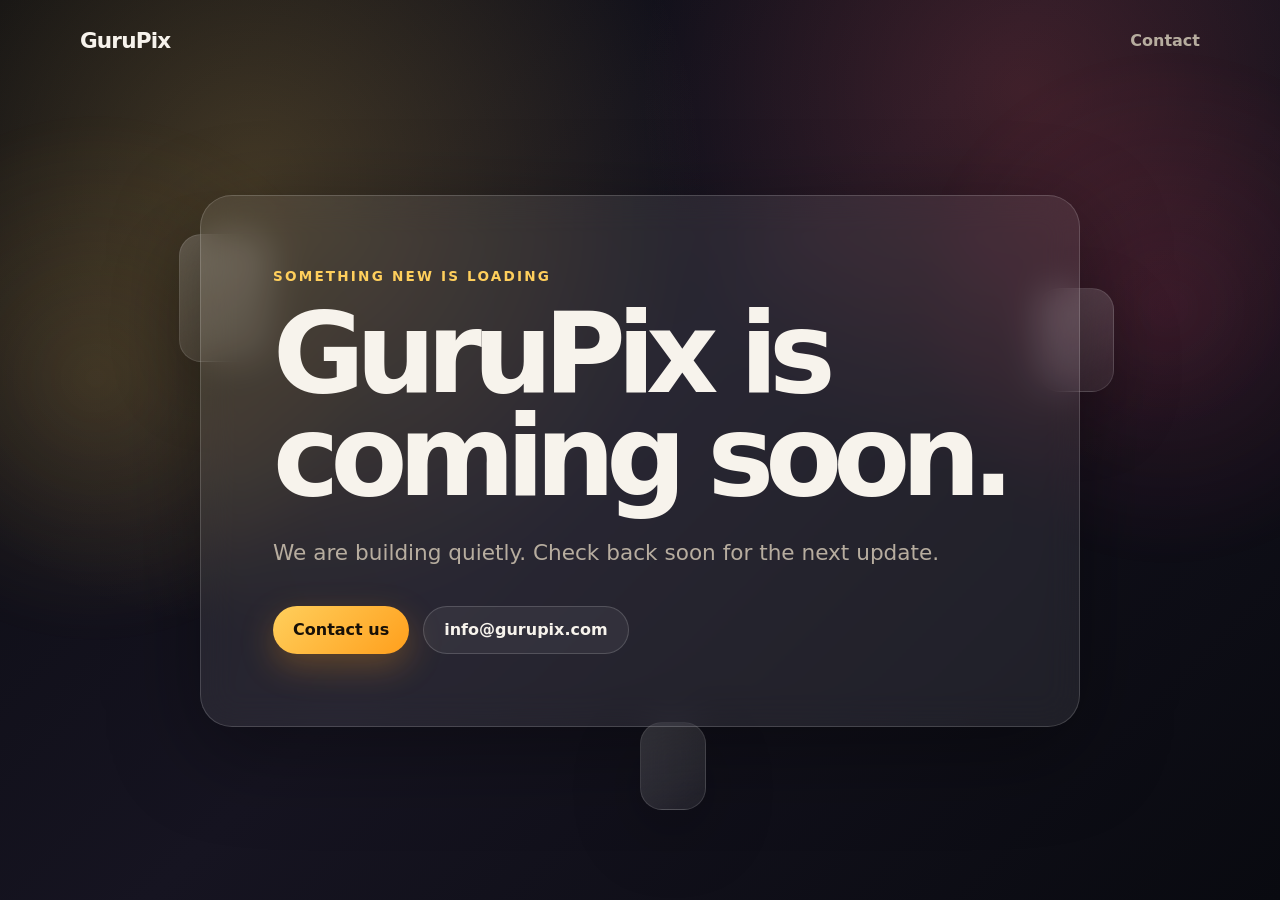
<file: index.html>
<!doctype html>
<html lang="en">
  <head>
    <meta charset="utf-8" />
    <meta name="viewport" content="width=device-width, initial-scale=1" />
    <title>GuruPix - Coming Soon</title>
    <meta name="description" content="GuruPix is coming soon." />
    <link rel="stylesheet" href="./styles.css" />
  </head>
  <body>
    <div class="ambient ambient-one" aria-hidden="true"></div>
    <div class="ambient ambient-two" aria-hidden="true"></div>
    <div class="orbital" aria-hidden="true">
      <span class="tile tile-one"></span>
      <span class="tile tile-two"></span>
      <span class="tile tile-three"></span>
    </div>

    <header class="site-header">
      <a class="logo" href="./index.html">GuruPix</a>
      <nav aria-label="Main navigation">
        <a href="./contact.html">Contact</a>
      </nav>
    </header>

    <main class="hero">
      <section class="hero-card" aria-labelledby="page-title">
        <p class="eyebrow">Something new is loading</p>
        <h1 id="page-title">GuruPix is coming soon.</h1>
        <p class="lede">We are building quietly. Check back soon for the next update.</p>
        <div class="actions">
          <a class="button primary" href="./contact.html">Contact us</a>
          <a class="button secondary" href="mailto:info@gurupix.com">info@gurupix.com</a>
        </div>
      </section>
    </main>
  </body>
</html>
</file>
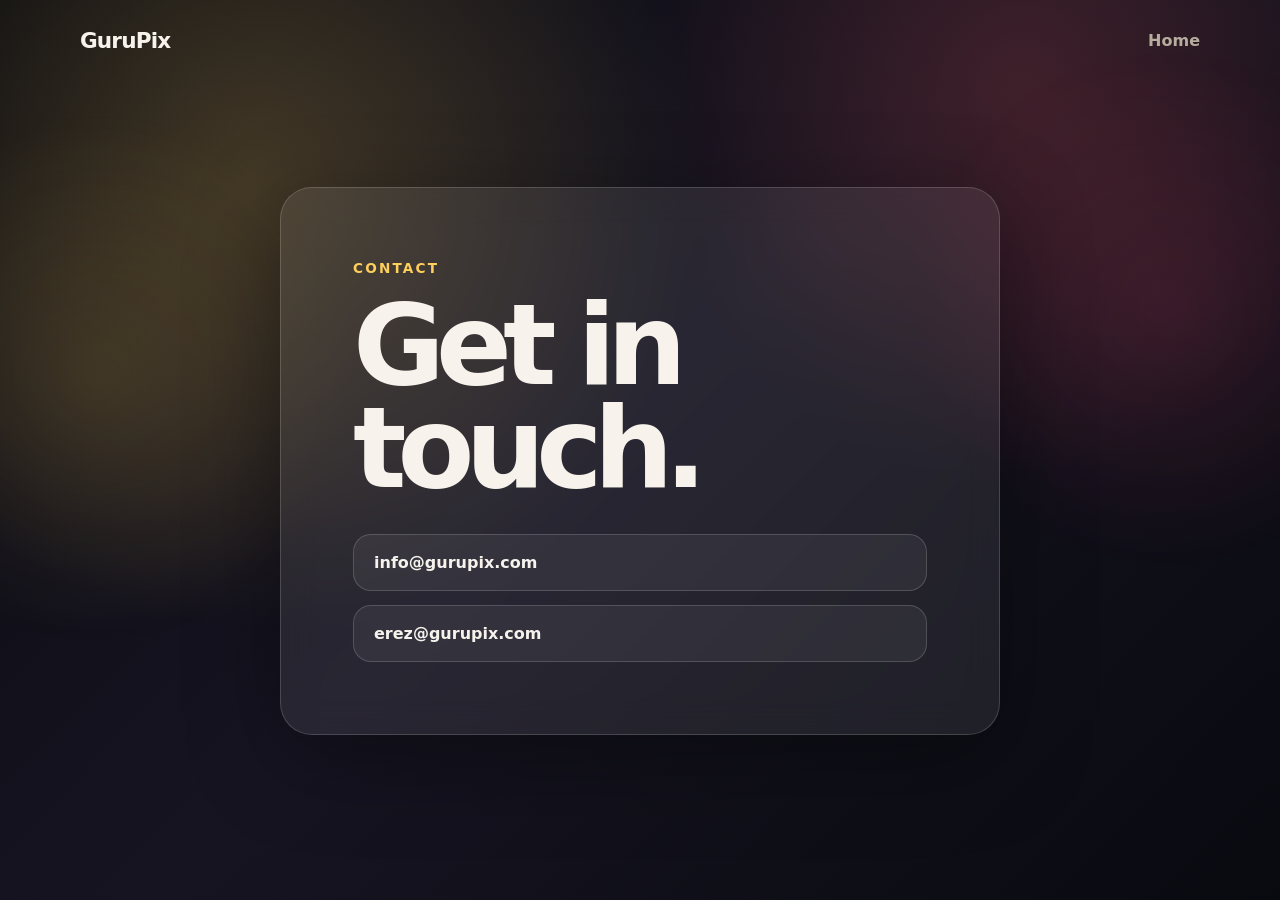
<file: contact.html>
<!doctype html>
<html lang="en">
  <head>
    <meta charset="utf-8" />
    <meta name="viewport" content="width=device-width, initial-scale=1" />
    <title>Contact GuruPix</title>
    <meta name="description" content="Contact GuruPix." />
    <link rel="stylesheet" href="./styles.css" />
  </head>
  <body>
    <div class="ambient ambient-one" aria-hidden="true"></div>
    <div class="ambient ambient-two" aria-hidden="true"></div>

    <header class="site-header">
      <a class="logo" href="./index.html">GuruPix</a>
      <nav aria-label="Main navigation">
        <a href="./index.html">Home</a>
      </nav>
    </header>

    <main class="hero">
      <section class="hero-card narrow" aria-labelledby="page-title">
        <p class="eyebrow">Contact</p>
        <h1 id="page-title">Get in touch.</h1>

        <div class="contact-list">
          <a href="mailto:info@gurupix.com">info@gurupix.com</a>
          <a href="mailto:erez@gurupix.com">erez@gurupix.com</a>
        </div>
      </section>
    </main>
  </body>
</html>
</file>
<file: styles.css>
:root {
  color-scheme: dark;
  --bg: #090a10;
  --panel: rgba(255, 255, 255, 0.08);
  --panel-border: rgba(255, 255, 255, 0.16);
  --text: #f7f3ec;
  --muted: #b7ad9f;
  --accent: #ffcf5c;
  --accent-strong: #ff9f1c;
}

* {
  box-sizing: border-box;
}

body {
  min-height: 100vh;
  margin: 0;
  font-family:
    Inter, ui-sans-serif, system-ui, -apple-system, BlinkMacSystemFont, "Segoe UI",
    sans-serif;
  color: var(--text);
  background:
    radial-gradient(circle at 20% 20%, rgba(255, 207, 92, 0.22), transparent 28rem),
    radial-gradient(circle at 80% 10%, rgba(255, 88, 88, 0.18), transparent 24rem),
    linear-gradient(135deg, #090a10 0%, #161421 48%, #090a10 100%);
  overflow-x: hidden;
}

.ambient {
  position: fixed;
  border-radius: 999px;
  filter: blur(6px);
  opacity: 0.58;
  pointer-events: none;
  transform: translate3d(0, 0, 0);
}

.ambient-one {
  width: 36rem;
  height: 36rem;
  left: -12rem;
  top: 10vh;
  background: radial-gradient(circle, rgba(255, 207, 92, 0.22), transparent 66%);
  animation: drift-one 14s ease-in-out infinite alternate;
}

.ambient-two {
  width: 34rem;
  height: 34rem;
  right: -10rem;
  top: 4vh;
  background: radial-gradient(circle, rgba(255, 80, 126, 0.22), transparent 68%);
  animation: drift-two 16s ease-in-out infinite alternate;
}

.orbital {
  position: fixed;
  inset: 0;
  z-index: 0;
  pointer-events: none;
}

.tile {
  position: absolute;
  display: block;
  width: 92px;
  height: 128px;
  border: 1px solid rgba(255, 255, 255, 0.13);
  border-radius: 22px;
  background:
    linear-gradient(145deg, rgba(255, 255, 255, 0.16), rgba(255, 255, 255, 0.03)),
    rgba(255, 255, 255, 0.04);
  box-shadow: 0 24px 70px rgba(0, 0, 0, 0.22);
  backdrop-filter: blur(16px);
}

.tile-one {
  left: 14vw;
  top: 26vh;
  animation: float-one 7s ease-in-out infinite;
}

.tile-two {
  right: 13vw;
  top: 32vh;
  width: 76px;
  height: 104px;
  animation: float-two 8s ease-in-out infinite;
}

.tile-three {
  left: 50%;
  bottom: 10vh;
  width: 66px;
  height: 88px;
  animation: float-three 9s ease-in-out infinite;
}

a {
  color: inherit;
}

.site-header {
  position: relative;
  z-index: 2;
  display: flex;
  align-items: center;
  justify-content: space-between;
  width: min(1120px, calc(100% - 40px));
  margin: 0 auto;
  padding: 28px 0;
}

.logo {
  text-decoration: none;
  font-size: 1.35rem;
  font-weight: 800;
  letter-spacing: -0.04em;
}

nav a {
  color: var(--muted);
  text-decoration: none;
  font-weight: 650;
}

nav a:hover {
  color: var(--text);
}

.logo,
nav a,
.button {
  transition:
    color 180ms ease,
    border-color 180ms ease,
    transform 180ms ease,
    background 180ms ease;
}

.logo:hover,
nav a:hover,
.button:hover {
  transform: translateY(-1px);
}

.hero {
  position: relative;
  z-index: 1;
  display: grid;
  min-height: calc(100vh - 92px);
  place-items: center;
  padding: 32px 20px 80px;
}

.hero-card {
  width: min(880px, 100%);
  padding: clamp(32px, 6vw, 72px);
  border: 1px solid var(--panel-border);
  border-radius: 32px;
  background: var(--panel);
  box-shadow: 0 24px 90px rgba(0, 0, 0, 0.36);
  backdrop-filter: blur(18px);
  animation: card-in 720ms ease-out both;
}

.hero-card.narrow {
  width: min(720px, 100%);
}

.eyebrow {
  margin: 0 0 18px;
  color: var(--accent);
  font-size: 0.85rem;
  font-weight: 800;
  letter-spacing: 0.16em;
  text-transform: uppercase;
}

h1 {
  max-width: 760px;
  margin: 0;
  font-size: clamp(3rem, 9vw, 7rem);
  line-height: 0.92;
  letter-spacing: -0.08em;
}

.lede {
  max-width: 680px;
  margin: 28px 0 0;
  color: var(--muted);
  font-size: clamp(1.05rem, 2vw, 1.35rem);
  line-height: 1.55;
}

.actions {
  display: flex;
  flex-wrap: wrap;
  gap: 14px;
  margin-top: 36px;
}

.button {
  display: inline-flex;
  align-items: center;
  justify-content: center;
  min-height: 48px;
  padding: 0 20px;
  border-radius: 999px;
  text-decoration: none;
  font-weight: 800;
}

.button.primary {
  color: #171007;
  background: linear-gradient(135deg, var(--accent), var(--accent-strong));
  box-shadow: 0 12px 34px rgba(255, 159, 28, 0.28);
}

.button.secondary {
  border: 1px solid var(--panel-border);
  color: var(--text);
  background: rgba(255, 255, 255, 0.06);
}

.contact-list {
  display: grid;
  gap: 14px;
  margin-top: 34px;
}

.contact-list a {
  display: block;
  padding: 18px 20px;
  border: 1px solid var(--panel-border);
  border-radius: 18px;
  color: var(--text);
  background: rgba(255, 255, 255, 0.06);
  text-decoration: none;
  font-weight: 750;
}

.contact-list a:hover {
  border-color: rgba(255, 207, 92, 0.55);
}

@keyframes card-in {
  from {
    opacity: 0;
    transform: translateY(18px) scale(0.985);
  }

  to {
    opacity: 1;
    transform: translateY(0) scale(1);
  }
}

@keyframes drift-one {
  from {
    transform: translate3d(0, 0, 0) scale(1);
  }

  to {
    transform: translate3d(6rem, 2rem, 0) scale(1.08);
  }
}

@keyframes drift-two {
  from {
    transform: translate3d(0, 0, 0) scale(1);
  }

  to {
    transform: translate3d(-5rem, 4rem, 0) scale(1.06);
  }
}

@keyframes float-one {
  0%,
  100% {
    transform: translateY(0) rotate(-10deg);
  }

  50% {
    transform: translateY(-18px) rotate(-6deg);
  }
}

@keyframes float-two {
  0%,
  100% {
    transform: translateY(0) rotate(12deg);
  }

  50% {
    transform: translateY(16px) rotate(8deg);
  }
}

@keyframes float-three {
  0%,
  100% {
    transform: translateX(-50%) translateY(0) rotate(7deg);
  }

  50% {
    transform: translateX(-50%) translateY(-14px) rotate(12deg);
  }
}

@media (prefers-reduced-motion: reduce) {
  *,
  *::before,
  *::after {
    animation-duration: 1ms !important;
    animation-iteration-count: 1 !important;
    scroll-behavior: auto !important;
    transition-duration: 1ms !important;
  }
}

@media (max-width: 640px) {
  .site-header {
    width: min(100% - 28px, 1120px);
  }

  .hero {
    padding-inline: 14px;
  }

  .hero-card {
    border-radius: 24px;
  }

  .tile {
    opacity: 0.48;
  }

  .tile-one {
    left: -18px;
    top: 22vh;
  }

  .tile-two {
    right: -18px;
    top: 18vh;
  }

  .tile-three {
    display: none;
  }
}
</file>
